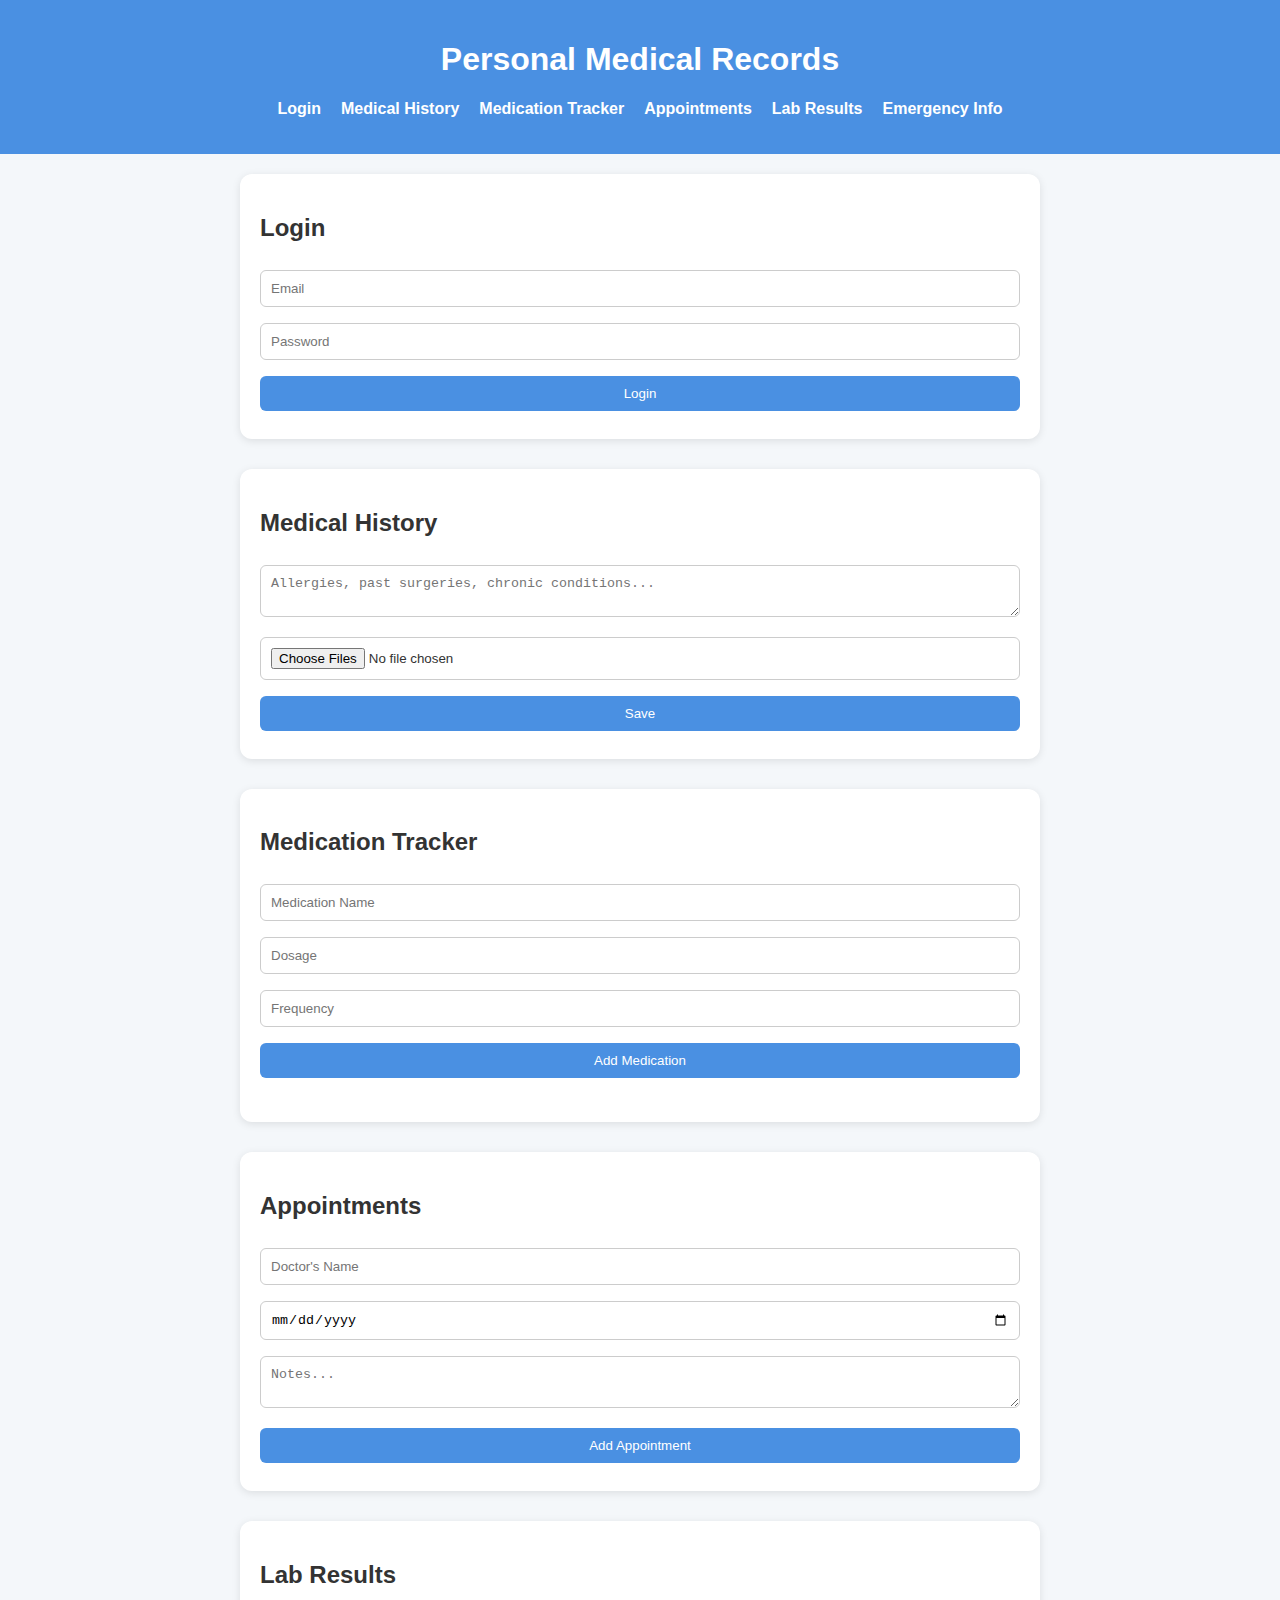
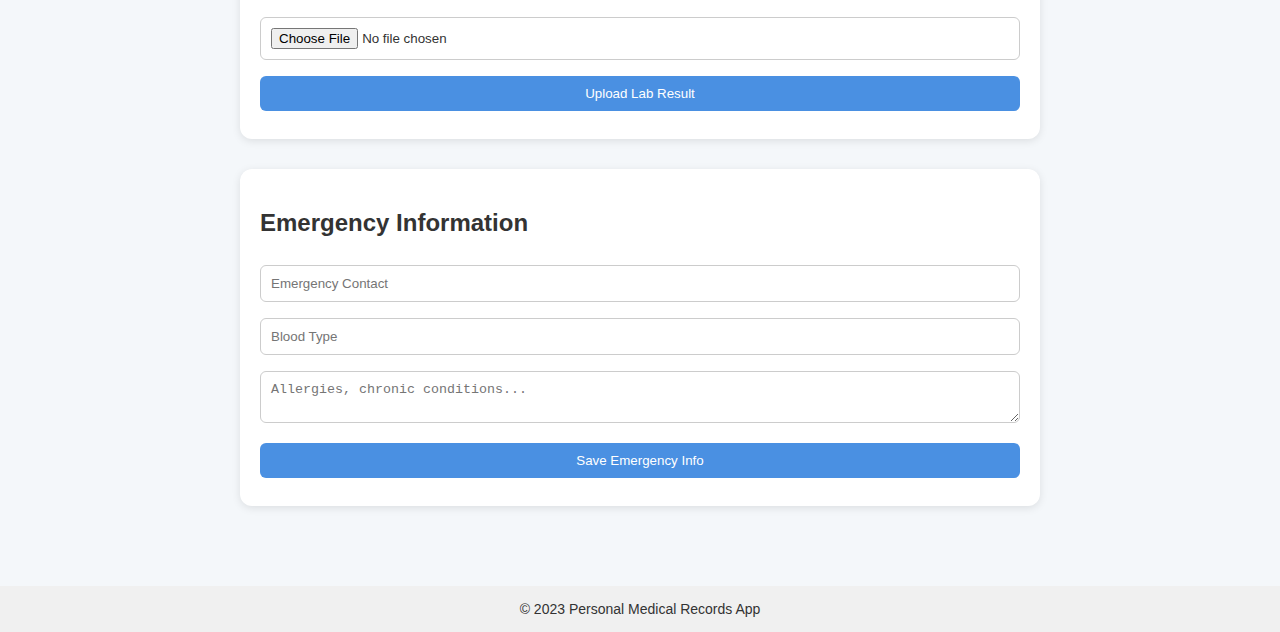
<file: index.html>
<!DOCTYPE html>
<html lang="en">
<head>
  <meta charset="UTF-8" />
  <meta name="viewport" content="width=device-width, initial-scale=1.0"/>
  <title>Personal Medical Records</title>
  <link rel="stylesheet" href="style.css" />
</head>
<body>
  <header>
    <h1>Personal Medical Records</h1>
    <nav>
      <ul>
        <li><a href="#login">Login</a></li>
        <li><a href="#history">Medical History</a></li>
        <li><a href="#medication">Medication Tracker</a></li>
        <li><a href="#appointments">Appointments</a></li>
        <li><a href="#labs">Lab Results</a></li>
        <li><a href="#emergency">Emergency Info</a></li>
      </ul>
    </nav>
  </header>

  <main>
    <section id="login" class="card">
      <h2>Login</h2>
      <input type="email" placeholder="Email" />
      <input type="password" placeholder="Password" />
      <button>Login</button>
    </section>

    <section id="history" class="card">
      <h2>Medical History</h2>
      <textarea placeholder="Allergies, past surgeries, chronic conditions..."></textarea><br>
      <input type="file" multiple />
      <button>Save</button>
    </section>

    <section id="medication" class="card">
      <h2>Medication Tracker</h2>
      <input type="text" placeholder="Medication Name" />
      <input type="text" placeholder="Dosage" />
      <input type="text" placeholder="Frequency" />
      <button onclick="addMedication()">Add Medication</button>
      <ul id="medication-list"></ul>
    </section>

    <section id="appointments" class="card">
      <h2>Appointments</h2>
      <input type="text" placeholder="Doctor's Name" />
      <input type="date" />
      <textarea placeholder="Notes..."></textarea>
      <button>Add Appointment</button>
    </section>

    <section id="labs" class="card">
      <h2>Lab Results</h2>
      <input type="file" />
      <button>Upload Lab Result</button>
    </section>

    <section id="emergency" class="card">
      <h2>Emergency Information</h2>
      <input type="text" placeholder="Emergency Contact" />
      <input type="text" placeholder="Blood Type" />
      <textarea placeholder="Allergies, chronic conditions..."></textarea>
      <button>Save Emergency Info</button>
    </section>
  </main>

  <footer>
    © 2023 Personal Medical Records App
  </footer>

  <script src="script.js"></script>
</body>
</html>
</file>
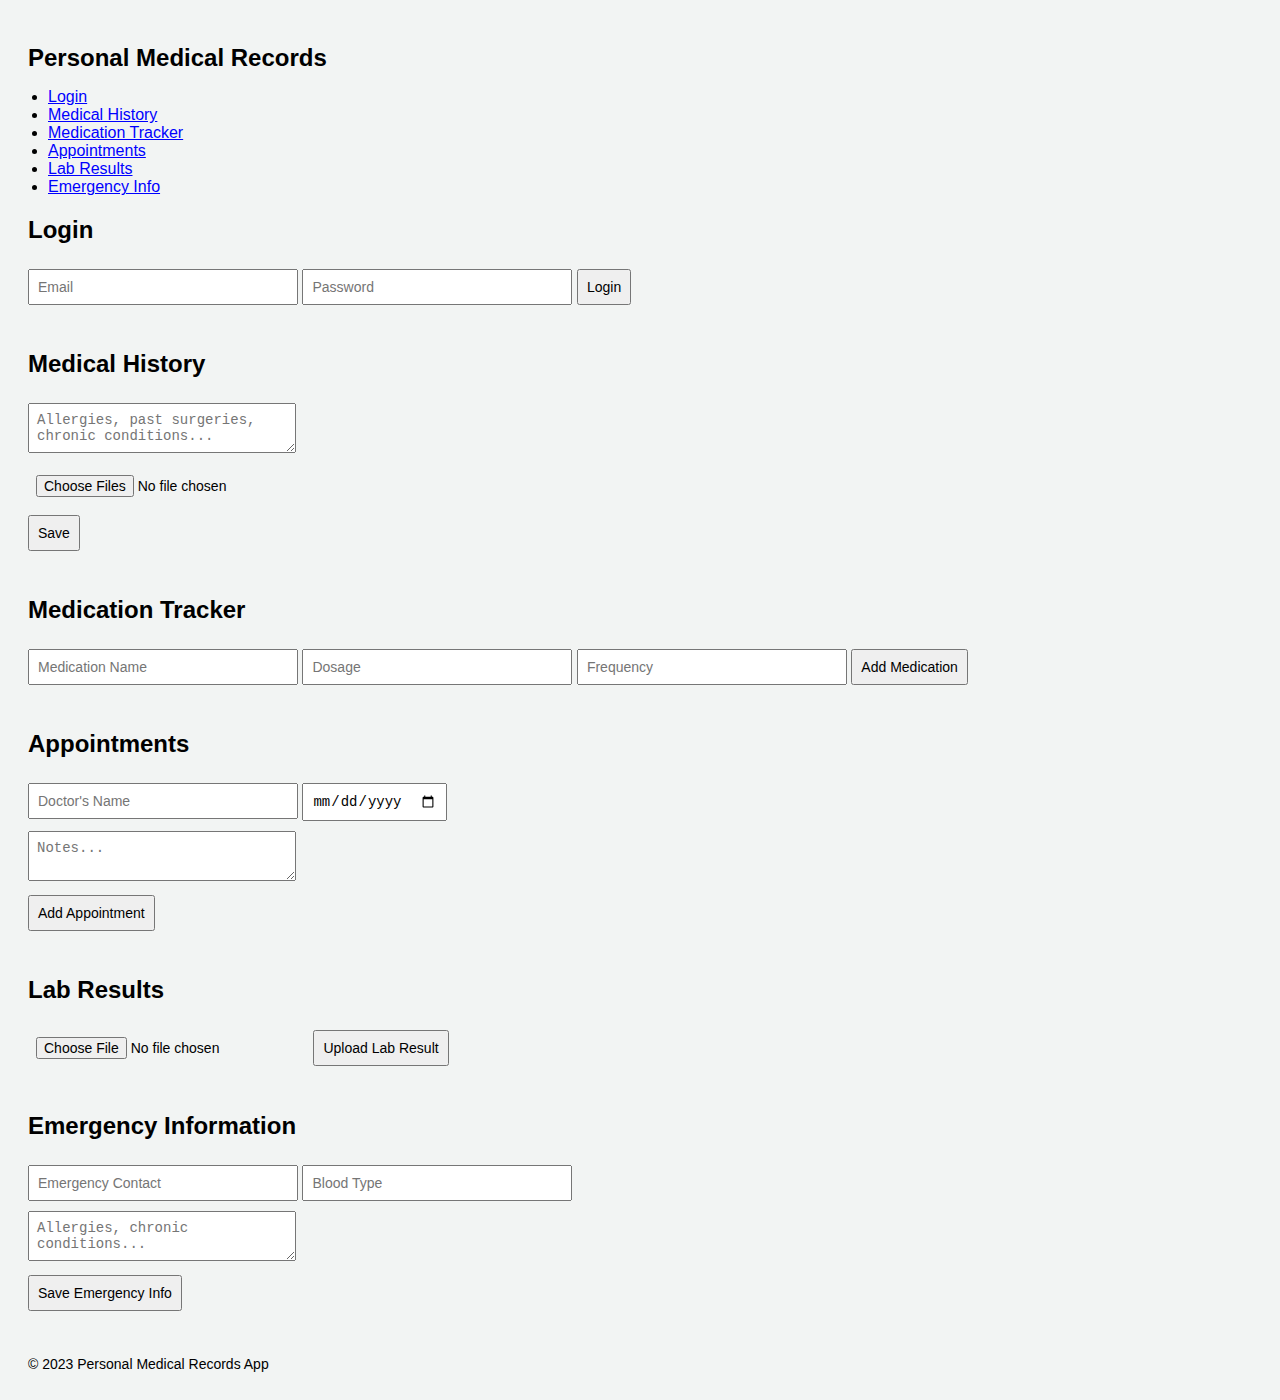
<file: web.html>
<!DOCTYPE html>
<html lang="en">
<head>
  <meta charset="UTF-8" />
  <meta name="viewport" content="width=device-width, initial-scale=1.0"/>
  <title>Personal Medical Records</title>
  <style>
    body {
      font-family: Arial, sans-serif;
      background-color: #f2f4f3;
      padding: 20px;
    }
    h1, h2 {
      font-size: 24px;
    }
    h1 {
      font-weight: bold;
    }
    input, textarea, select, button {
      margin: 5px 0;
      padding: 8px;
      font-size: 14px;
    }
    input[type="text"], input[type="password"], input[type="email"], textarea, select {
      width: 250px;
    }
    button {
      cursor: pointer;
    }
    .section {
      margin-bottom: 40px;
    }
    ul {
      padding-left: 20px;
    }
    ul li a {
      color: blue;
      text-decoration: underline;
    }
    footer {
      margin-top: 40px;
      font-size: 14px;
    }
  </style>
</head>
<body>

  <h1>Personal Medical Records</h1>
  <ul>
    <li><a href="#login">Login</a></li>
    <li><a href="#history">Medical History</a></li>
    <li><a href="#meds">Medication Tracker</a></li>
    <li><a href="#appointments">Appointments</a></li>
    <li><a href="#labs">Lab Results</a></li>
    <li><a href="#emergency">Emergency Info</a></li>
  </ul>

  <div class="section" id="login">
    <h2>Login</h2>
    <input type="email" placeholder="Email" />
    <input type="password" placeholder="Password" />
    <button>Login</button>
  </div>

  <div class="section" id="history">
    <h2>Medical History</h2>
    <textarea placeholder="Allergies, past surgeries, chronic conditions..."></textarea><br />
    <input type="file" multiple />
    <br />
    <button>Save</button>
  </div>

  <div class="section" id="meds">
    <h2>Medication Tracker</h2>
    <input type="text" placeholder="Medication Name" />
    <input type="text" placeholder="Dosage" />
    <input type="text" placeholder="Frequency" />
    <button>Add Medication</button>
  </div>

  <div class="section" id="appointments">
    <h2>Appointments</h2>
    <input type="text" placeholder="Doctor's Name" />
    <input type="date" />
    <br />
    <textarea placeholder="Notes..."></textarea><br />
    <button>Add Appointment</button>
  </div>

  <div class="section" id="labs">
    <h2>Lab Results</h2>
    <input type="file" />
    <button>Upload Lab Result</button>
  </div>

  <div class="section" id="emergency">
    <h2>Emergency Information</h2>
    <input type="text" placeholder="Emergency Contact" />
    <input type="text" placeholder="Blood Type" />
    <br />
    <textarea placeholder="Allergies, chronic conditions..."></textarea><br />
    <button>Save Emergency Info</button>
  </div>

  <footer>
    © 2023 Personal Medical Records App
  </footer>

</body>
</html>
</file>
<file: style.css>
body {
    margin: 0;
    font-family: 'Segoe UI', sans-serif;
    background-color: #f4f7fa;
    color: #333;
  }
  
  header {
    background-color: #4A90E2;
    color: white;
    padding: 20px;
    text-align: center;
  }
  
  nav ul {
    list-style: none;
    padding: 0;
    display: flex;
    justify-content: center;
    flex-wrap: wrap;
  }
  
  nav li {
    margin: 0 10px;
  }
  
  nav a {
    color: white;
    text-decoration: none;
    font-weight: bold;
  }
  
  main {
    padding: 20px;
    max-width: 800px;
    margin: auto;
  }
  
  .card {
    background-color: white;
    border-radius: 12px;
    box-shadow: 0 2px 8px rgba(0,0,0,0.1);
    padding: 20px;
    margin-bottom: 30px;
  }
  
  input, textarea, select, button {
    width: 100%;
    margin: 8px 0;
    padding: 10px;
    border-radius: 6px;
    border: 1px solid #ccc;
    box-sizing: border-box;
  }
  
  button {
    background-color: #4A90E2;
    color: white;
    border: none;
    transition: background 0.3s ease;
  }
  
  button:hover {
    background-color: #357ABD;
  }
  
  footer {
    text-align: center;
    padding: 15px;
    background-color: #f0f0f0;
    font-size: 14px;
    margin-top: 30px;
  }
</file>
